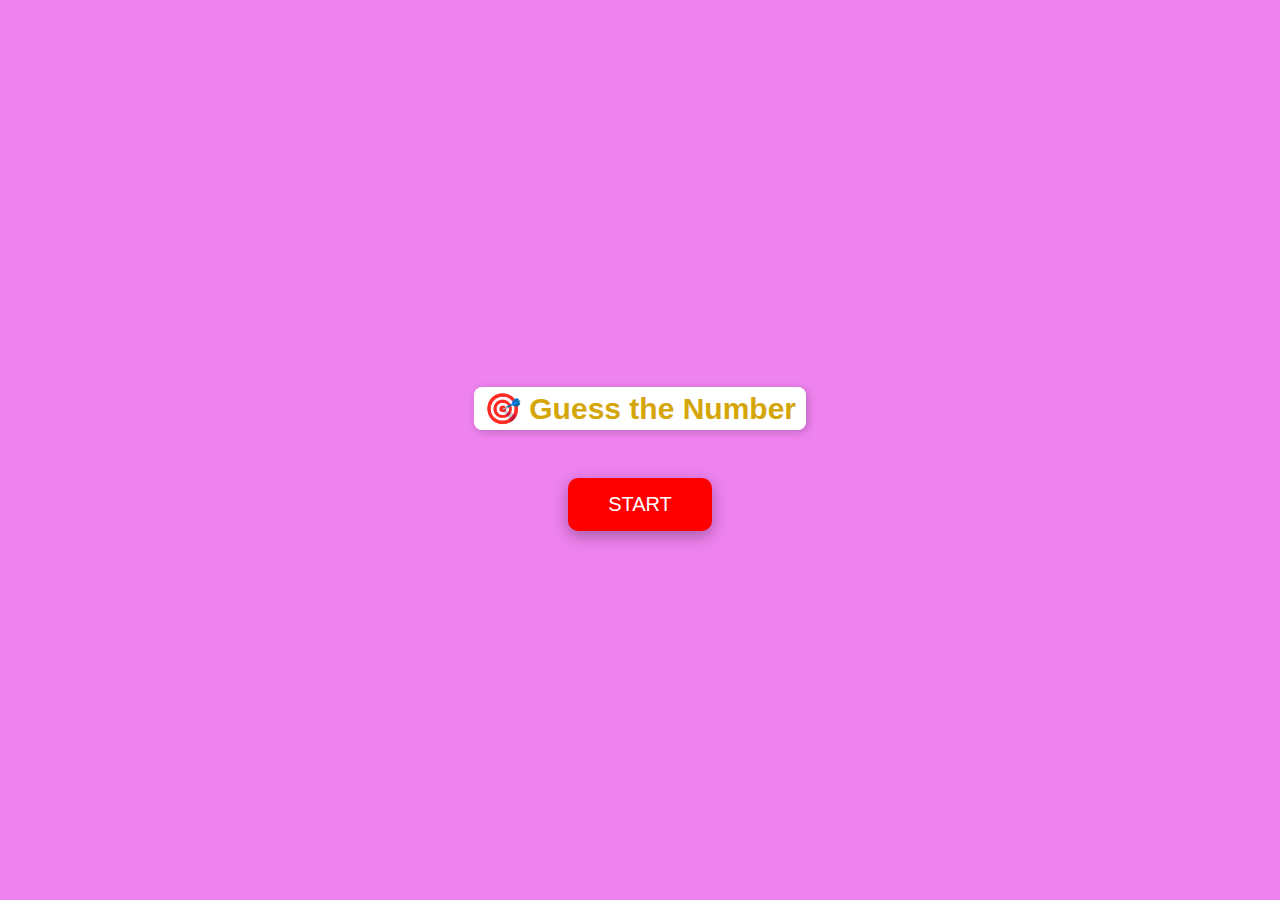
<file: Final/index.html>
<!DOCTYPE html>
<html lang="en">
<head>
  <meta charset="UTF-8">
  <title>Guess the Number</title>
  <link rel="stylesheet" href="structure.css">
</head>
<body>
  <div class="container">
    <h1 ><span class="highlight">🎯 Guess the Number</span></h1>
    <button class="start-btn" onclick="window.location.href='Game.html'">START</button>
  </div>
</body>
</html>
</file>
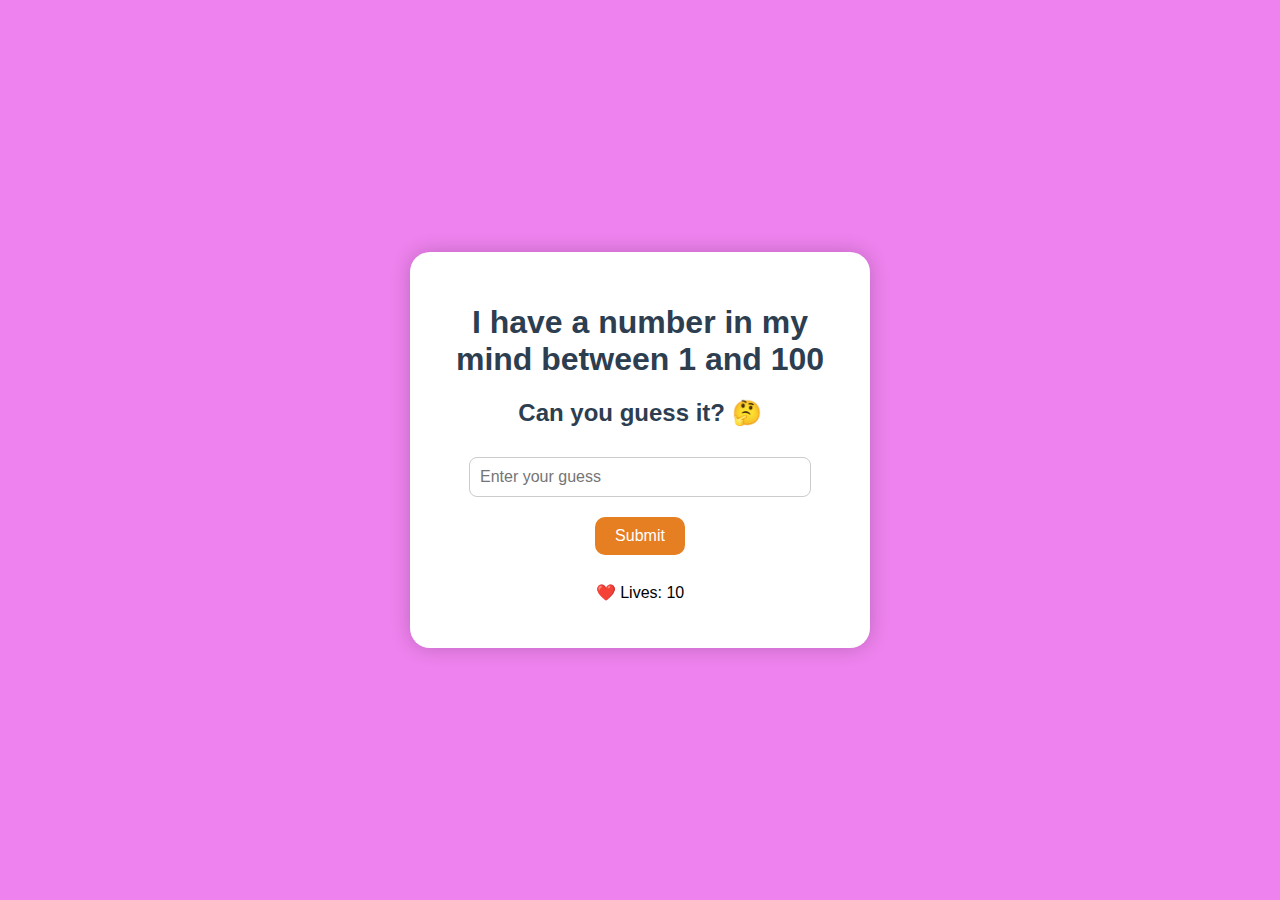
<file: Final/Game.html>
<!DOCTYPE html>
<html lang="en">
<head>
  <meta charset="UTF-8">
  <title>Guess the Number</title>
  <link rel="stylesheet" href="Format.css">
</head>
<body>
  <div class="container">
    <h1> I have a number in my mind between <strong>1</strong> and <strong>100</strong></h1>
    <h2>Can you guess it? 🤔</h2>

    <input type="number" id="guessInput" placeholder="Enter your guess" min="1" max="100" />
    <button onclick="checkGuess()">Submit</button>

    <p id="message"></p>
    <p id="lives">❤️ Lives: <span id="livesCount">10</span></p>

    <button id="restartBtn" onclick="restartGame()">Play Again</button>
  </div>

  <script src="Flows.js"></script>
</body>
</html>
</file>
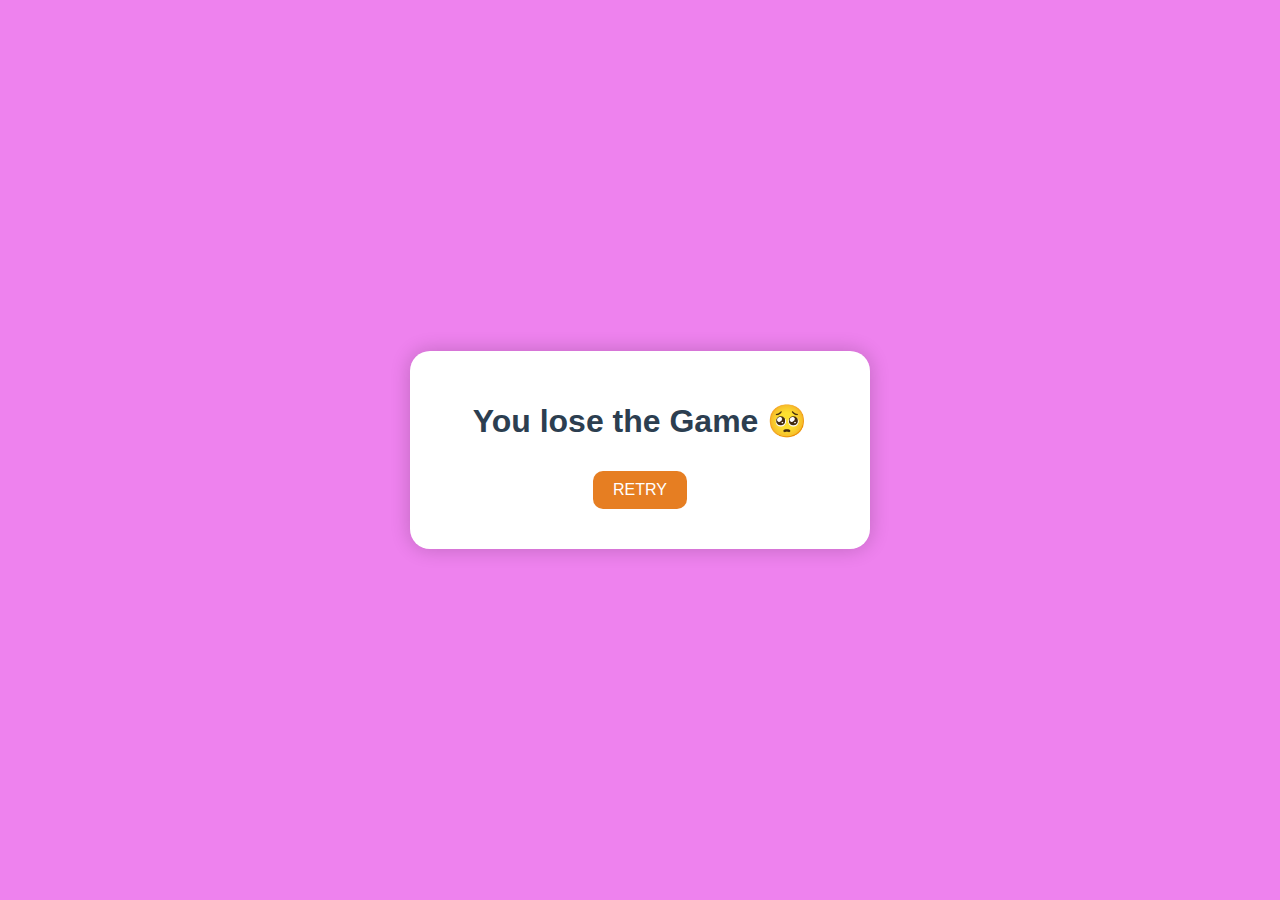
<file: Final/Lose.html>
<!DOCTYPE html>
<html lang="en">
<head>
    <meta charset="UTF-8">
    <meta name="viewport" content="width=device-width, initial-scale=1.0">
    <title>Document</title>
    <link rel="stylesheet" href="Format.css">
</head>
<body>
    <div class="container">
    <h1 ><span class="highlight">You lose the Game 🥺</span></h1>
    <button class="start-btn" onclick="window.location.href='index.html'">RETRY</button>
    </div>
     <script src="Flows.js"></script>
</body>
</html>
</file>
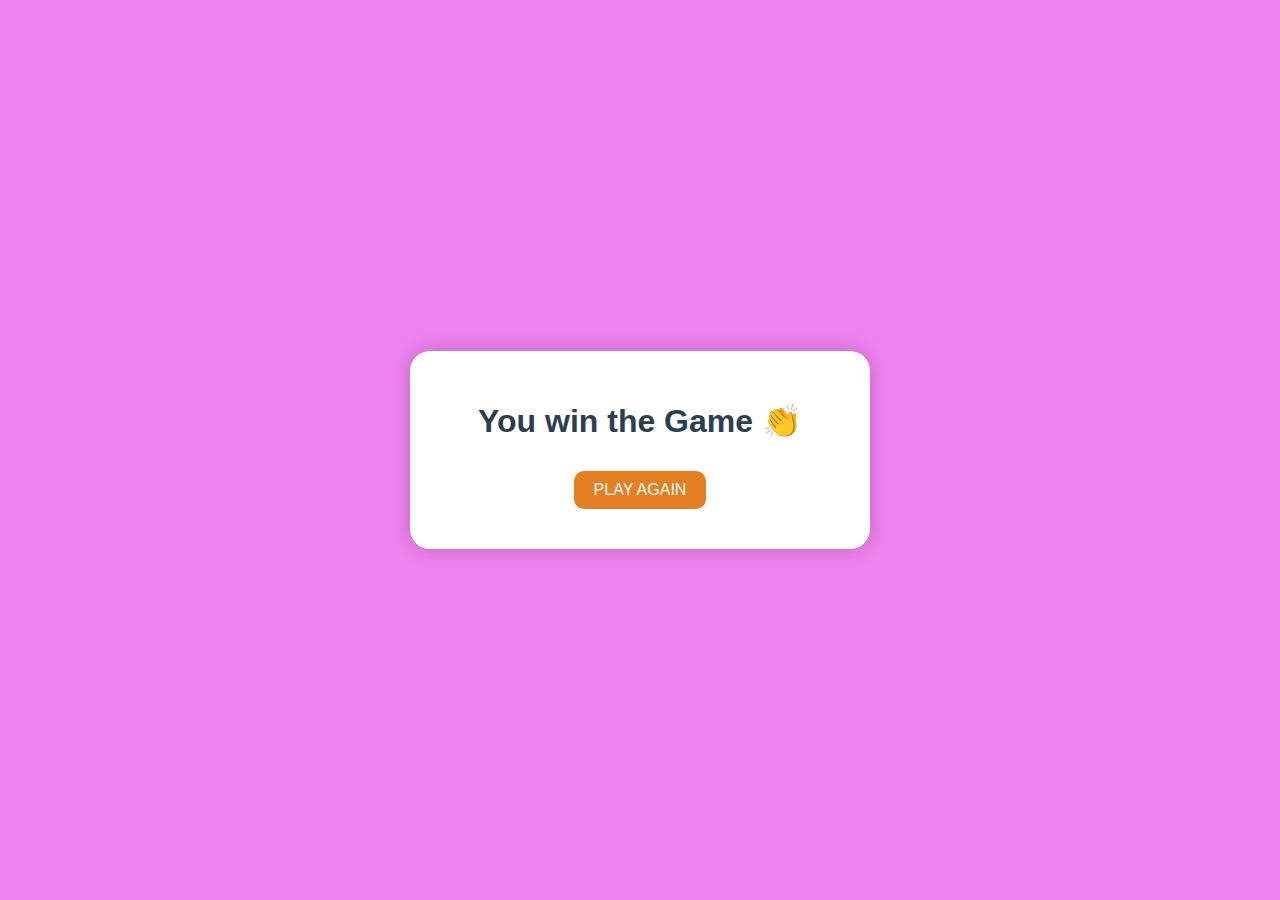
<file: Final/Win.html>
<!DOCTYPE html>
<html lang="en">
<head>
    <meta charset="UTF-8">
    <meta name="viewport" content="width=device-width, initial-scale=1.0">
    <title>Document</title>
    <link rel="stylesheet" href="Format.css">
</head>
<body>
   <div class="container"> 
    <link href="Flows.js" rel="guess">
   <h1 ><span class="highlight" >You win the Game 👏  </span></h1>
   <button class="start-btn" onclick="window.location.href='index.html'">PLAY AGAIN</button>
   </div>
     <script src="Flows.js"></script>
</body>
</html>
</file>
<file: Final/structure.css>
body {
  margin: 0;
  padding: 0;
  background: violet;
  font-family: Arial, sans-serif;
  display: flex;
  justify-content: center;
  align-items: center;
  height: 100vh;
}

.container {
  text-align: center;
}

.highlight {
   margin: 0;
  font-size: 30px;
  color: #d4a60a;
  background-color: white;
  padding: 5px 10px;
  border-radius: 8px;
  box-shadow: 2px 2px 8px rgba(0, 0, 0, 0.2);
}

.start-btn {
  margin-top: 30px;
  padding: 15px 40px;
  font-size: 20px;
  background-color: red;
  color: white;
  border: none;
  border-radius: 10px;
  cursor: pointer;
  box-shadow: 0px 5px 15px rgba(0, 0, 0, 0.3);
  transition: background-color 0.3s;
}

.start-btn:hover {
  background-color: green;
}
.start-bt {
  margin-top: 30px;
  padding: 15px 40px;
  font-size: 20px;
  background-color: white;
  color: black;
  border: none;
  border-radius: 10px;
  cursor: pointer;
  box-shadow: 0px 5px 15px rgba(0, 0, 0, 0.3);
  transition: background-color 0.3s;
}
</file>
<file: Final/Format.css>
body {
  background-color: violet;
  font-family: 'Segoe UI', sans-serif;
  display: flex;
  justify-content: center;
  align-items: center;
  height: 100vh;
  margin: 0;
}

.container {
  text-align: center;
  background: #ffffff;
  padding: 30px;
  border-radius: 20px;
  box-shadow: 0 0 20px rgba(0, 0, 0, 0.2);
  width: 90%;
  max-width: 400px;
}

h1, h2 {
  color: #2c3e50;
}

input[type="number"] {
  padding: 10px;
  font-size: 16px;
  width: 80%;
  margin: 10px 0;
  border-radius: 8px;
  border: 1px solid #ccc;
}

button {
  padding: 10px 20px;
  background-color: #e67e22;
  color: white;
  border: none;
  border-radius: 10px;
  font-size: 16px;
  cursor: pointer;
  margin: 10px;
}

button:hover {
  background-color: #d35400;
}

#message {
  font-size: 18px;
  margin-top: 15px;
  color: #2c3e50;
}

#lives {
  font-size: 16px;
  margin-top: 10px;
}

#restartBtn {
  display: none;
  background-color: #27ae60;
}
</file>
